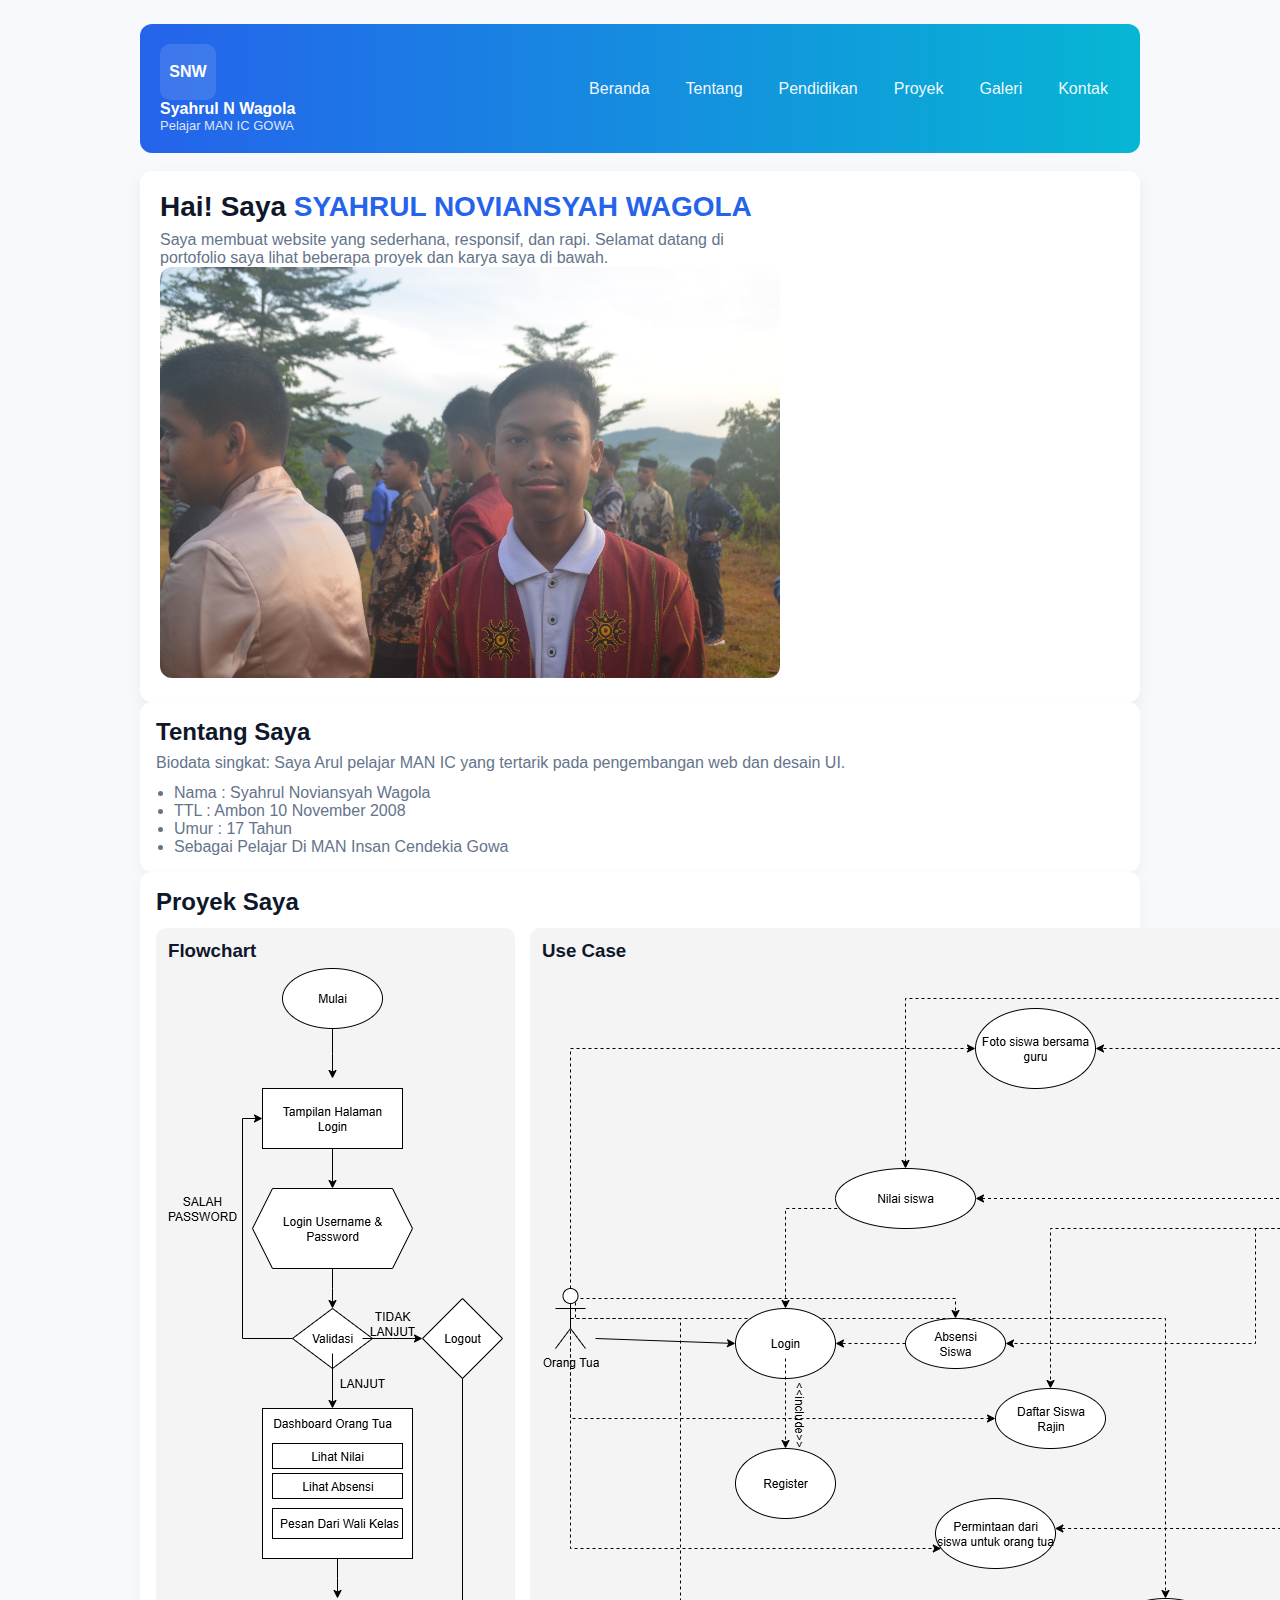
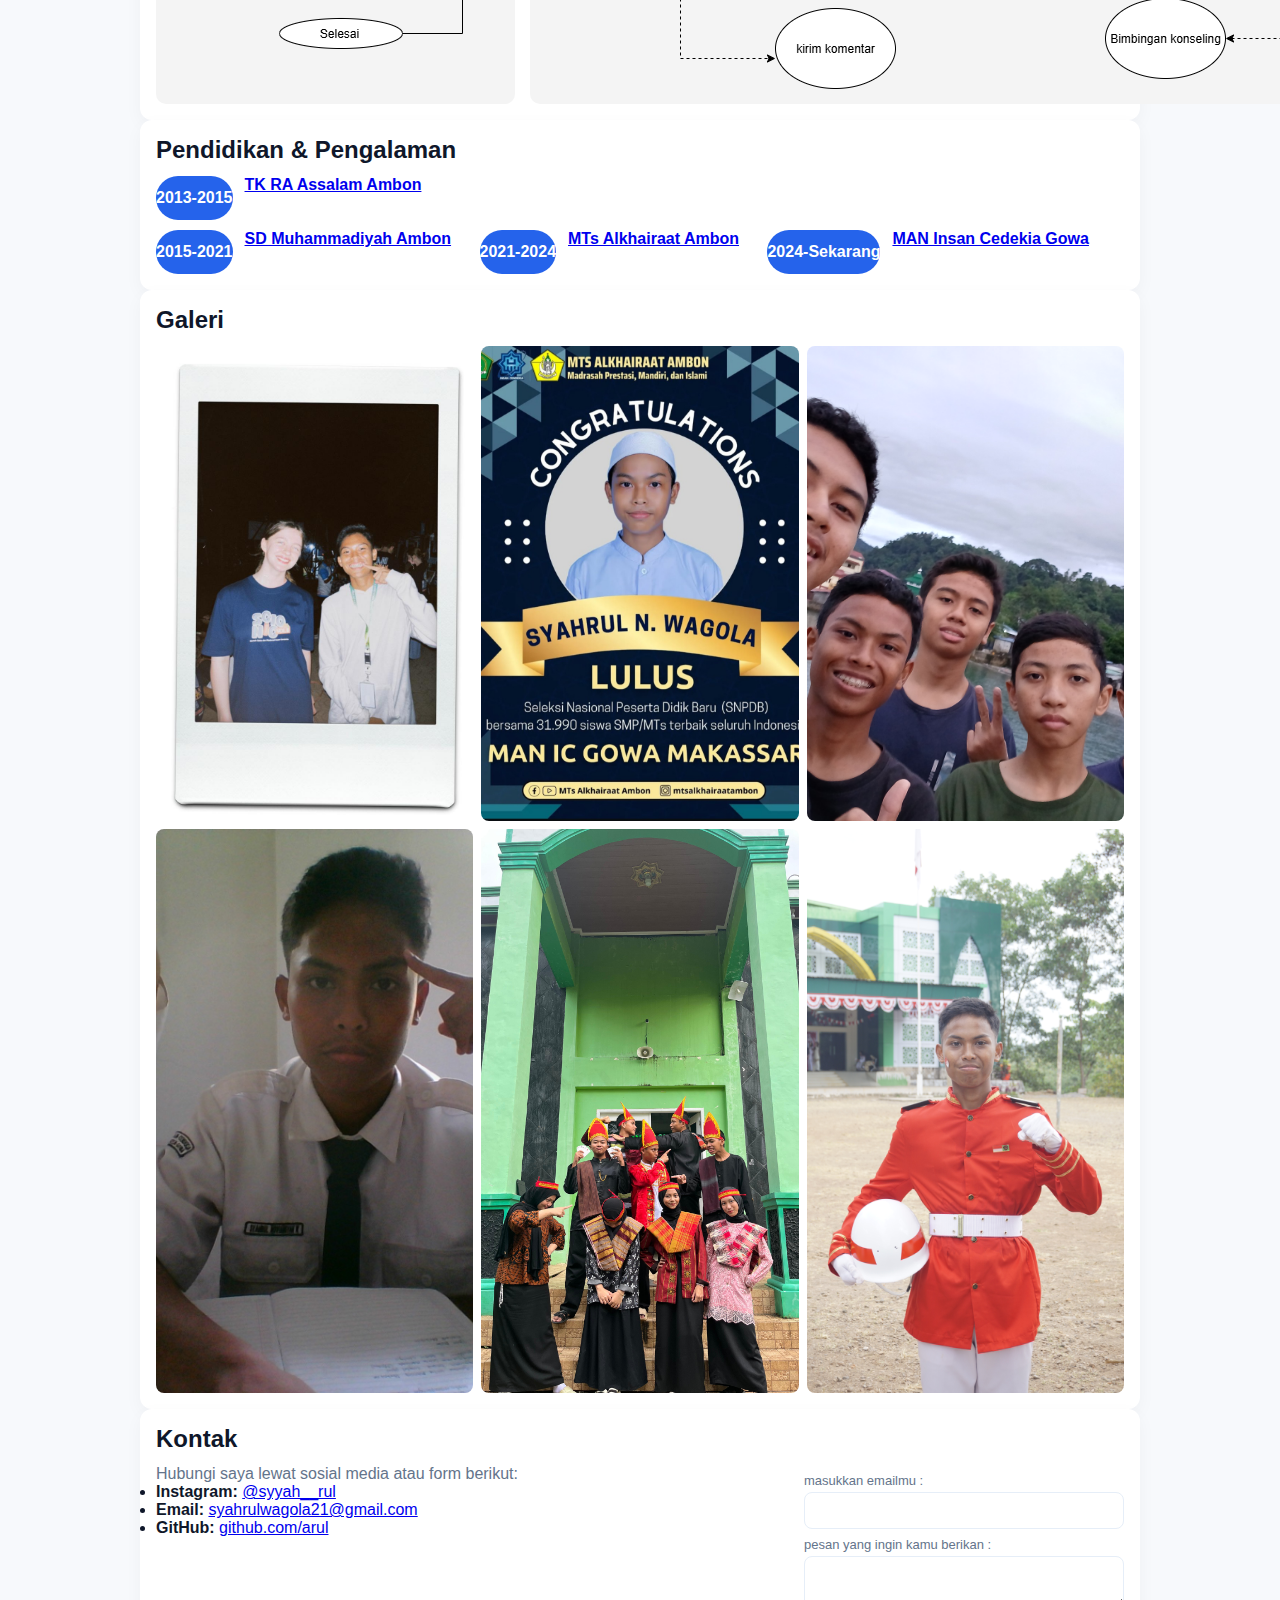
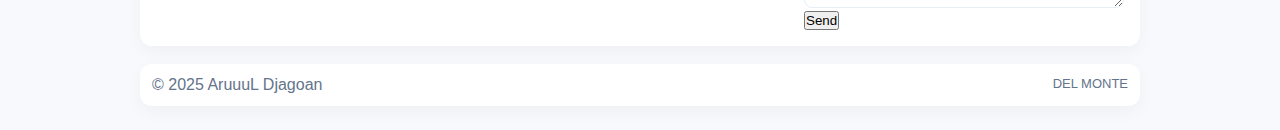
<file: index.html>
<!doctype html>
<html lang="id">
<head>
  <meta charset="utf-8">
  <meta name="viewport" content="width=device-width, initial-scale=1">
  <title>Website Pribadi - ARUL</title>

  <!-- Favicon -->
  <link rel="icon" href="Gambar WhatsApp 2025-11-10 pukul 13.04.18_df758d25.jpg">

  <!-- CSS Eksternal -->
  <link rel="stylesheet" href="css.css">
</head>

<body>
  <div class="wrap">

    <!-- HEADER -->
    <header>
      <div class="header-inner">
        <div class="brand">
          <div class="logo">SNW</div>
          <div>
            <div style="font-weight:700">Syahrul N Wagola</div>
            <div style="font-size:13px;color:rgba(255,255,255,0.85)">Pelajar MAN IC GOWA</div>
          </div>
        </div>

        <nav>
          <ul>
            <li><a href="#home">Beranda</a></li>
            <li><a href="#about">Tentang</a></li>
            <li><a href="#edu">Pendidikan</a></li>
            <li><a href="#proyek">Proyek</a></li>
            <li><a href="#gallery">Galeri</a></li>
            <li><a href="#contact">Kontak</a></li>
          </ul>
        </nav>
      </div>
    </header>

    <main>

      <!-- BERANDA -->
      <section id="home" class="hero">
        <div>
          <h1>Hai! Saya <span style="color:var(--primary)">SYAHRUL NOVIANSYAH WAGOLA</span></h1>
          <p>Saya membuat website yang sederhana, responsif, dan rapi. Selamat datang di portofolio saya  lihat beberapa proyek dan karya saya di bawah.</p>
        <aside class="profile-photo">
          <img src="DSC_0818.JPG" alt="Foto Profil">
        </aside>
      </section>

      <!-- ABOUT -->
      <section id="about" class="card">
        <h2>Tentang Saya</h2>
        <p style="color:var(--muted);margin-top:8px">
          Biodata singkat: Saya Arul pelajar MAN IC yang tertarik pada pengembangan web dan desain UI.
        </p>
        <ul style="margin-top:12px;list-style:disc;padding-left:18px;color:var(--muted)">
          <li>Nama : Syahrul Noviansyah Wagola</li>
          <li>TTL : Ambon 10 November 2008</li>
          <li>Umur : 17 Tahun</li>
          <li>Sebagai Pelajar Di MAN Insan Cendekia Gowa</li>
        </ul>
      </section>

            <!-- PROJECT -->
      <section id="proyek" class="card">
        <h2>Proyek Saya</h2>

        <div style="margin-top:12px; display:grid; grid-template-columns:repeat(2,1fr); gap:15px">

          <div style="background:#f4f4f4; padding:12px; border-radius:10px;">
            <h3 style="margin:0 0 6px 0;">Flowchart</h3>
            <p style="color:var(--muted); font-size:14px;">
            <img src="T1_11_PORTAL KOMUNIKASI ORANG TUA..png" alt="Gambar Proyek">

            </p>
          </div>

          <div style="background:#f4f4f4; padding:12px; border-radius:10px;">
            <h3 style="margin:0 0 6px 0;">Use Case</h3>
            <p style="color:var(--muted); font-size:14px;">
            <img src="T3_11_PORTAL KOMUNIKASI ORANG TUA.png" alt="Gambar Proyek">
            </p>
          </div>

        </div>
      </section>

      <!-- EDU -->
      <section id="edu" class="card">
        <h2>Pendidikan & Pengalaman</h2>

        <div class="timeline" style="margin-top:12px">
          <div class="timeline-item">
            <div class="dot">2013-2015</div>
            <div>
              <strong><a href="https://instagram.com/raassalamambon">TK RA Assalam Ambon</a></strong>
              <div style="color:var(--muted);font-size:13px"></div>
            </div>
          </div>
          <div class="timeline-item">
            <div class="dot">2015-2021</div>
            <div>
              <strong><a href="https://instagram.com/sd_muhammadiyah_ambon">SD Muhammadiyah Ambon</a></strong>
              <div style="color:var(--muted);font-size:13px"></div>
            </div>
            &nbsp;
            <div class="timeline-item">
            <div class="dot">2021-2024</div>
            <div>
              <strong><a href="https://instagram.com/mtsalkhairaatambon">MTs Alkhairaat Ambon</a></strong>
              <div style="color:var(--muted);font-size:13px"></div>
            </div>
            &nbsp;
            <div class="timeline-item">
            <div class="dot">2024-Sekarang</div>
            <div>
              <strong><a href="https://instagram.com/man_ic_gowa">MAN Insan Cedekia Gowa</a></strong>
              <div style="color:var(--muted);font-size:13px"></div>
            </div>
      </section>
      <!-- GALLERY -->
      <section id="gallery" class="card">
        <h2>Galeri</h2>
        <div class="gallery" style="margin-top:12px">
          <img src="Gambar WhatsApp 2025-10-01 pukul 21.53.16_749bf50e.jpg">
          <img src="Screenshot_20250315_141740_Instagram.jpg">
          <img src="20240615_063310.jpg">
          <img src="WIN_20251006_13_31_10_Pro.jpg">
          <img src="Gambar WhatsApp 2025-06-12 pukul 17.08.27_923d0ebe.jpg">
          <img src="IMG_2627.JPG">
        </div>
      </section>

      <!-- CONTACT -->
      <section id="contact" class="card">
        <h2>Kontak</h2>

        <div class="contact-grid" style="margin-top:12px">
          <div>
            <p style="color:var(--muted)">Hubungi saya lewat sosial media atau form berikut:</p>
            <ul class="contact-links">
              <li><strong>Instagram:</strong> <a href="https://instagram.com/syyah__rul">@syyah__rul</a></li>
              <li><strong>Email:</strong> <a href="mailto:syahrulwagola21@gmail.com">syahrulwagola21@gmail.com</a></li>
              <li><strong>GitHub:</strong> <a href="https://github.com/syahrulwagola21.github.io/arul/" target="_blank">github.com/arul</a></li>

            </ul>
          </div>

          <aside>
           <form
  action="https://formspree.io/f/mldaakgp"
  method="POST"
>
  <label>
    masukkan emailmu :
    <input type="email" name="email">
  </label>
  <label>
    pesan yang ingin kamu berikan :
    <textarea name="message"></textarea>
  </label>
  <!-- your other form fields go here -->
  <button type="submit">Send</button>
</form>
          </aside>
        </div>
      </section>

    </main>

    <footer>
      <div class="card footer-card">
        <div>&copy; 2025 AruuuL Djagoan</div>
        <div class="footer-small">DEL MONTE</div>
      </div>
    </footer>

  </div>
</body>
</html>
</file>
<file: css.css>
:root {
  --bg: #f7f9fc;
  --card: #ffffff;
  --primary: #2563eb;
  --accent: #06b6d4;
  --text: #0f172a;
  --muted: #64748b;
  --radius: 12px;
  --max-width: 1000px;
  font-family: 'Inter', system-ui, -apple-system, 'Segoe UI', Roboto, Arial;
}
body {
    margin: 0;
    padding: 0;
    font-family: 'Poppins', sans-serif;
    background: url('c:\Users\syahr\Downloads\IMG_8602.JPG');
    background-size: cover;
    background-position: center;
    background-attachment: fixed;
}

* { box-sizing: border-box; margin: 0; padding: 0; }

html { scroll-behavior: smooth; }

body {
  background: var(--bg);
  color: var(--text);
  padding: 24px;
  display: flex;
  justify-content: center;
}

.wrap { width: 100%; max-width: var(--max-width); }

header {
  background: linear-gradient(90deg, var(--primary), var(--accent));
  color: white;
  border-radius: var(--radius);
  padding: 20px;
  margin-bottom: 18px;
}

.header-inner {
  display: flex;
  align-items: center;
  gap: 16px;
}

.logo {
  width: 56px;
  height: 56px;
  border-radius: 10px;
  background: rgba(255,255,255,0.12);
  display: flex;
  align-items: center;
  justify-content: center;
  font-weight: 700;
}

nav { margin-left: auto; }

nav ul {
  display: flex;
  gap: 12px;
  list-style: none;
}

nav a {
  color: rgba(255,255,255,0.95);
  text-decoration: none;
  padding: 8px 12px;
  border-radius: 8px;
  transition: background .25s, transform .12s;
}

nav a:hover {
  background: rgba(255,255,255,0.14);
  transform: translateY(-2px);
}

/* HERO */
.hero {
  display: grid;
  grid-template-columns: 1fr 320px;
  gap: 20px;
  align-items: center;
  background: var(--card);
  padding: 20px;
  border-radius: 12px;
  box-shadow: 0 6px 18px rgba(16,24,40,0.06);
}

.hero h1 { font-size: 28px; margin-bottom: 8px; }
.hero p { color: var(--muted); }

.profile-photo img {
  width: 100%;
  border-radius: 12px;
  object-fit: cover;
}

/* Cards */
.card {
  background: var(--card);
  padding: 16px;
  border-radius: 12px;
  box-shadow: 0 6px 18px rgba(16,24,40,0.04);
}

/* Timeline */
.timeline { display: flex; flex-direction: column; gap: 10px; }

.timeline-item { display: flex; gap: 12px; }
.timeline-item .dot {
  min-width: 44px;
  height: 44px;
  border-radius: 44px;
  background: var(--primary);
  color: white;
  display: flex;
  align-items: center;
  justify-content: center;
  font-weight: 700;
}

/* Projects */
.projects {
  display: grid;
  grid-template-columns: repeat(auto-fit, minmax(240px, 1fr));
  gap: 12px;
}

.project {
  padding: 12px;
  border-radius: 10px;
  background: rgba(2,6,23,0.02);
  transition: transform .18s, box-shadow .18s;
}

.project:hover {
  transform: translateY(-6px);
  box-shadow: 0 10px 30px rgba(16,24,40,0.08);
}

.p-muted {
  color: var(--muted);
  font-size: 14px;
}

/* Gallery */
.gallery {
  display: grid;
  grid-template-columns: repeat(3, 1fr);
  gap: 8px;
}

.gallery img {
  width: 100%;
  height: 100%;
  object-fit: cover;
  border-radius: 8px;
}

/* Contact */
.contact-grid {
  display: grid;
  grid-template-columns: 1fr 320px;
  gap: 14px;
}

form label {
  display: block;
  font-size: 13px;
  margin-top: 8px;
  color: var(--muted);
}

form input, form textarea {
  width: 100%;
  padding: 10px;
  border-radius: 8px;
  border: 1px solid #e6eef8;
  background: transparent;
  margin-top: 4px;
}

footer { margin-top: 18px; text-align: center; color: var(--muted); }

.footer-card {
  padding: 12px;
  display: flex;
  justify-content: space-between;
}

.footer-small {
  font-size: 13px;
  color: var(--muted);
}

/* Buttons */
.btn {
  display: inline-block;
  padding: 10px 14px;
  border-radius: 10px;
  text-decoration: none;
  font-weight: 600;
}

.btn-primary { background: var(--primary); color: white; }

.btn-outline {
  border: 2px solid var(--primary);
  color: var(--primary);
  background: transparent;
}

/* Responsive */
@media (max-width: 880px) {
  .hero { grid-template-columns: 1fr; }
  .contact-grid { grid-template-columns: 1fr; }
  .gallery { grid-template-columns: repeat(2,1fr); }
}

@media (max-width: 480px) {
  .gallery img { height: 110px; }
}
</file>
